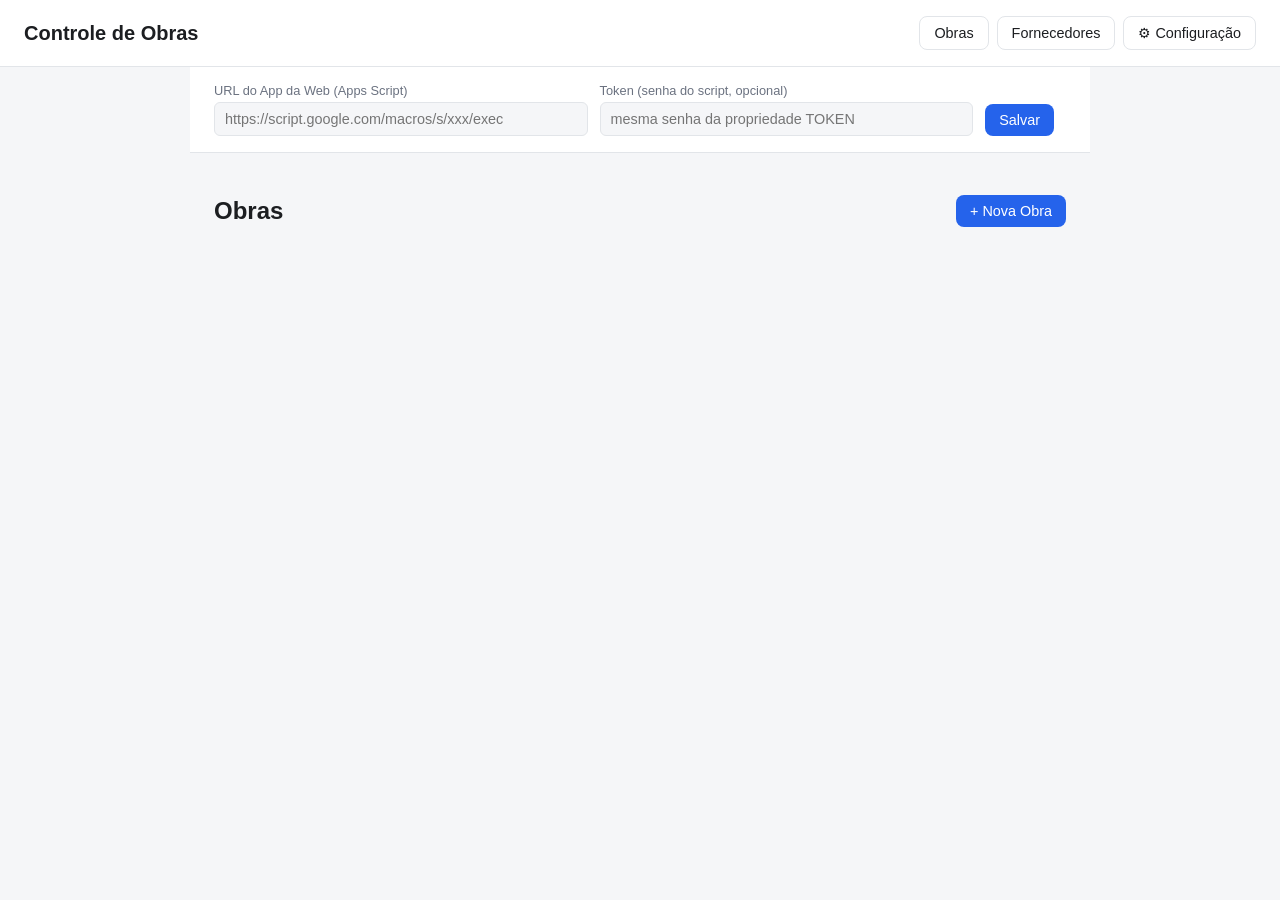
<file: index.html>
<!DOCTYPE html>
<html lang="pt-br">
<head>
<meta charset="UTF-8">
<meta http-equiv="refresh" content="0; url=obras/index.html">
<title>Controle de Obras</title>
</head>
<body>
<p><a href="obras/index.html">Abrir Controle de Obras</a></p>
</body>
</html>
</file>
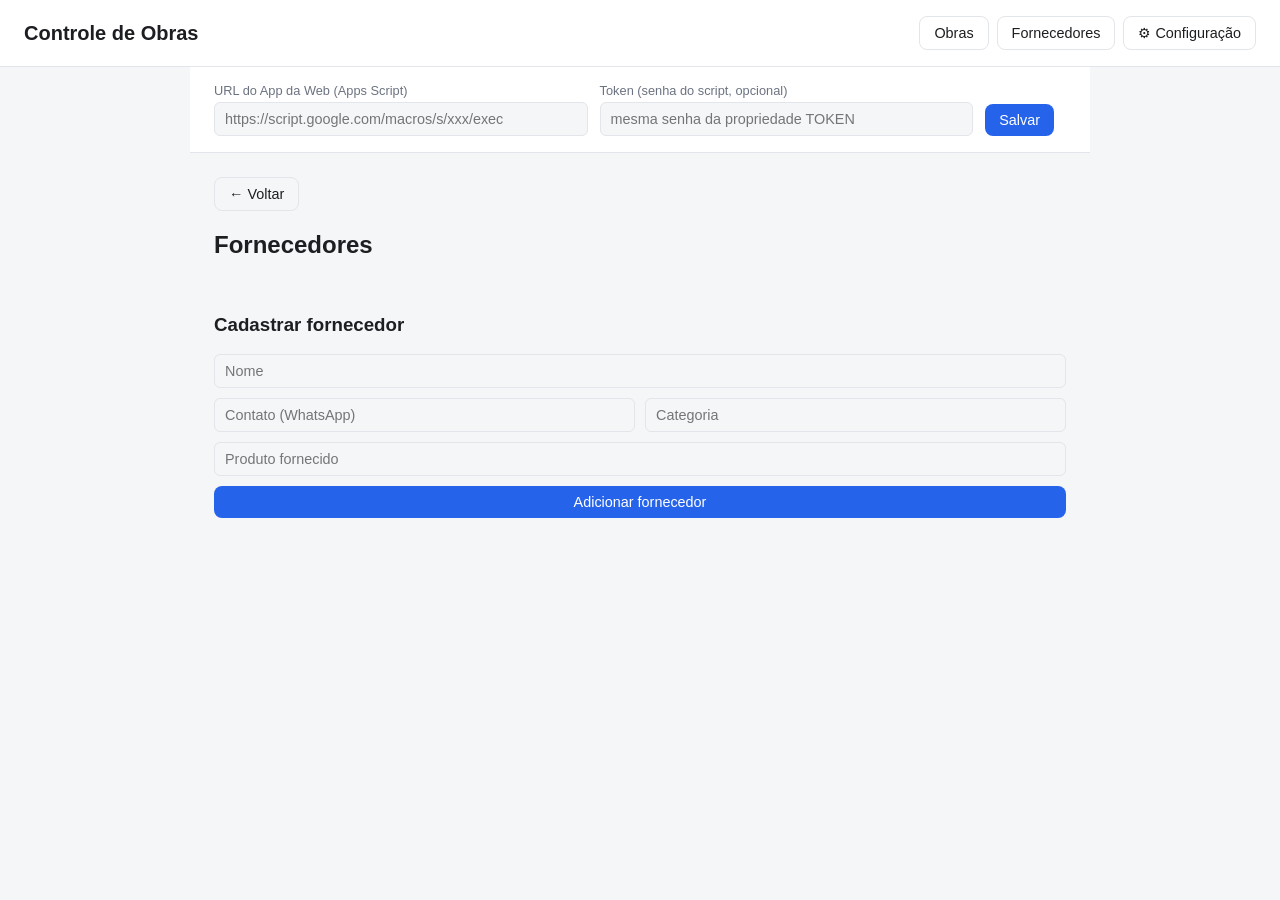
<file: fornecedores/index.html>
<!DOCTYPE html>
<html lang="pt-br">
<head>
<meta charset="UTF-8">
<meta name="viewport" content="width=device-width, initial-scale=1.0">
<title>Fornecedores</title>
<link rel="stylesheet" href="../shared/style.css">
</head>
<body>

<header class="topbar">
  <h1>Controle de Obras</h1>
  <nav class="topbar-actions">
    <a href="../obras/index.html" class="btn btn-ghost">Obras</a>
    <a href="../fornecedores/index.html" class="btn btn-ghost">Fornecedores</a>
    <button id="btn-config" class="btn btn-ghost" title="Configurar conexão">⚙ Configuração</button>
  </nav>
</header>

<section id="config-panel" class="config-panel hidden">
  <div class="field">
    <label for="cfg-url">URL do App da Web (Apps Script)</label>
    <input id="cfg-url" type="text" placeholder="https://script.google.com/macros/s/xxx/exec">
  </div>
  <div class="field">
    <label for="cfg-token">Token (senha do script, opcional)</label>
    <input id="cfg-token" type="text" placeholder="mesma senha da propriedade TOKEN">
  </div>
  <button id="btn-salvar-config" class="btn btn-primary">Salvar</button>
  <span id="config-status" class="status-msg"></span>
</section>

<main class="view">
  <a href="../obras/index.html" class="btn btn-ghost">← Voltar</a>
  <div class="view-header">
    <h2>Fornecedores</h2>
  </div>
  <div id="fornecedores-lista" class="cards-grid"></div>

  <h3>Cadastrar fornecedor</h3>
  <form id="form-fornecedor" class="form-grid">
    <input name="nome" placeholder="Nome" required class="span-2">
    <input name="contato" placeholder="Contato (WhatsApp)">
    <input name="categoria" placeholder="Categoria">
    <input name="produtoFornecido" placeholder="Produto fornecido" class="span-2">
    <button type="submit" class="btn btn-primary span-2">Adicionar fornecedor</button>
  </form>
</main>

<div id="toast" class="toast hidden"></div>

<script src="../shared/shared.js"></script>
<script src="app.js"></script>
</body>
</html>
</file>
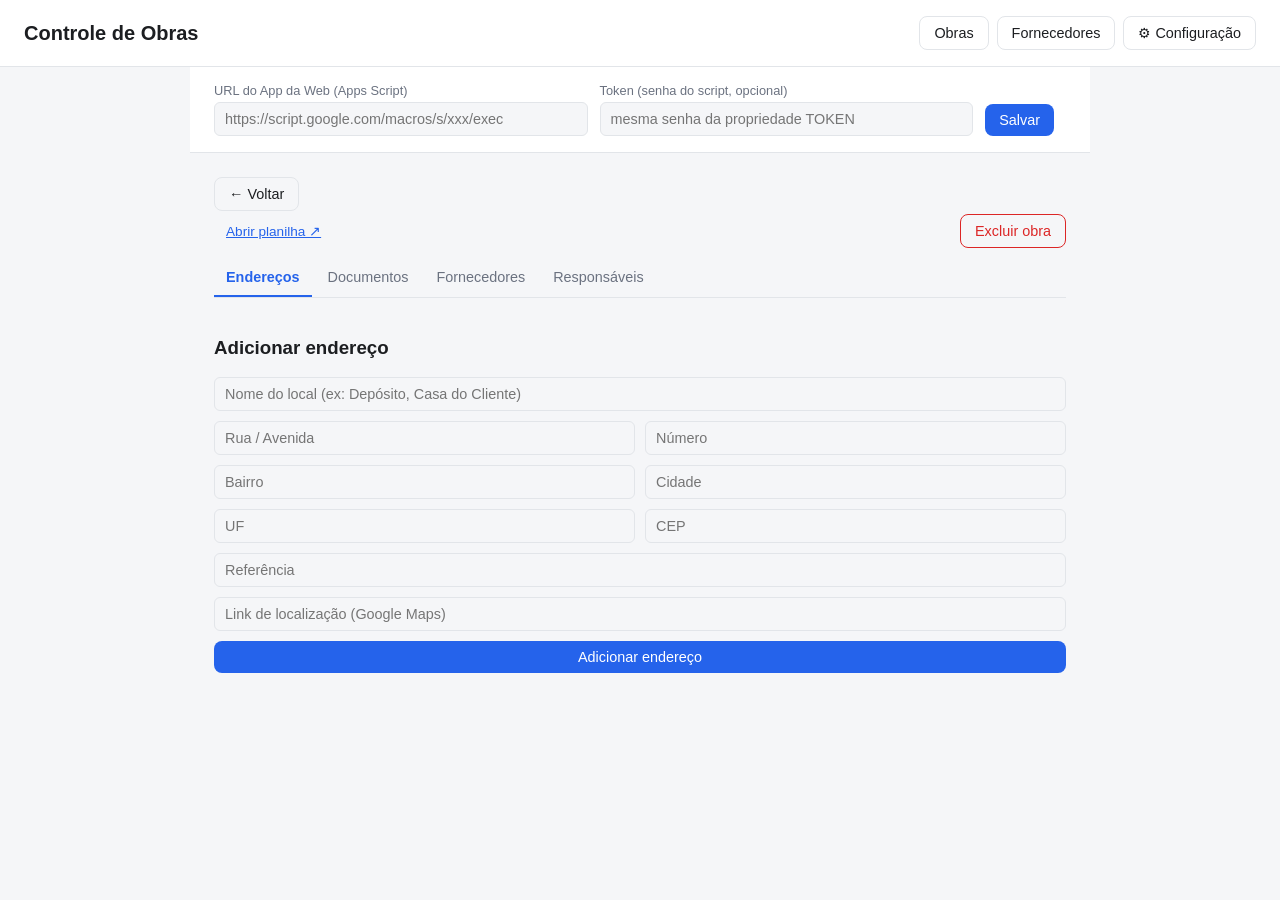
<file: obra/index.html>
<!DOCTYPE html>
<html lang="pt-br">
<head>
<meta charset="UTF-8">
<meta name="viewport" content="width=device-width, initial-scale=1.0">
<title>Detalhe da Obra</title>
<link rel="stylesheet" href="../shared/style.css">
</head>
<body>

<header class="topbar">
  <h1>Controle de Obras</h1>
  <nav class="topbar-actions">
    <a href="../obras/index.html" class="btn btn-ghost">Obras</a>
    <a href="../fornecedores/index.html" class="btn btn-ghost">Fornecedores</a>
    <button id="btn-config" class="btn btn-ghost" title="Configurar conexão">⚙ Configuração</button>
  </nav>
</header>

<section id="config-panel" class="config-panel hidden">
  <div class="field">
    <label for="cfg-url">URL do App da Web (Apps Script)</label>
    <input id="cfg-url" type="text" placeholder="https://script.google.com/macros/s/xxx/exec">
  </div>
  <div class="field">
    <label for="cfg-token">Token (senha do script, opcional)</label>
    <input id="cfg-token" type="text" placeholder="mesma senha da propriedade TOKEN">
  </div>
  <button id="btn-salvar-config" class="btn btn-primary">Salvar</button>
  <span id="config-status" class="status-msg"></span>
</section>

<main class="view">
  <a href="../obras/index.html" class="btn btn-ghost">← Voltar</a>
  <div class="detalhe-header">
    <h2 id="detalhe-nome"></h2>
    <a id="detalhe-link" href="#" target="_blank" class="link-planilha">Abrir planilha ↗</a>
    <button id="btn-excluir-obra" class="btn btn-danger">Excluir obra</button>
  </div>
  <p id="detalhe-cliente" class="subtitle"></p>
  <p id="detalhe-cno" class="subtitle"></p>

  <nav class="tabs">
    <button class="tab-btn active" data-tab="enderecos">Endereços</button>
    <button class="tab-btn" data-tab="documentos">Documentos</button>
    <button class="tab-btn" data-tab="fornecedores">Fornecedores</button>
    <button class="tab-btn" data-tab="responsaveis">Responsáveis</button>
  </nav>

  <section id="tab-enderecos" class="tab-panel">
    <div id="enderecos-lista" class="cards-grid"></div>

    <h3>Adicionar endereço</h3>
    <form id="form-endereco" class="form-grid">
      <input name="nomeLocal" placeholder="Nome do local (ex: Depósito, Casa do Cliente)" class="span-2">
      <input name="endereco" placeholder="Rua / Avenida" required>
      <input name="numero" placeholder="Número">
      <input name="bairro" placeholder="Bairro">
      <input name="cidade" placeholder="Cidade">
      <input name="uf" placeholder="UF" maxlength="2">
      <input name="cep" placeholder="CEP">
      <input name="referencia" placeholder="Referência" class="span-2">
      <input name="linkLocalizacao" placeholder="Link de localização (Google Maps)" class="span-2">
      <button type="submit" class="btn btn-primary span-2">Adicionar endereço</button>
    </form>
  </section>

  <section id="tab-documentos" class="tab-panel hidden">
    <div id="arquivos-lista" class="cards-grid"></div>
    <form id="form-arquivo" class="upload-row">
      <input type="file" id="input-arquivo" accept=".pdf,image/*" multiple>
      <button type="submit" class="btn btn-primary">Enviar arquivo(s)</button>
    </form>
  </section>

  <section id="tab-fornecedores" class="tab-panel hidden">
    <div class="view-header">
      <button id="btn-novo-fornecedor-obra" class="btn btn-primary">+ Novo Fornecedor</button>
    </div>
    <div class="filter-row">
      <input type="text" id="filtro-fornecedor-nome" placeholder="Filtrar por nome">
      <input type="text" id="filtro-fornecedor-categoria" placeholder="Filtrar por categoria">
      <input type="text" id="filtro-fornecedor-servico" placeholder="Filtrar por serviço ou insumos">
    </div>
    <div class="list-header">
      <span>Nome</span>
      <span>Categoria</span>
      <span>Serviço / Insumos</span>
      <span>Cidade</span>
      <span>Contato</span>
      <span></span>
    </div>
    <div id="fornecedores-obra-lista" class="list-rows"></div>
  </section>

  <section id="tab-responsaveis" class="tab-panel hidden">
    <div id="responsaveis-lista" class="cards-grid"></div>

    <h3>Adicionar responsável</h3>
    <form id="form-responsavel" class="form-grid">
      <input name="nome" placeholder="Nome" required>
      <input name="funcao" placeholder="Função (ex: Engenheiro, Mestre de obras)">
      <input name="contato" placeholder="Contato (WhatsApp)" class="span-2">
      <button type="submit" class="btn btn-primary span-2">Adicionar responsável</button>
    </form>
  </section>
</main>

<div id="modal-novo-fornecedor" class="modal hidden">
  <div class="modal-box">
    <h3>Novo Fornecedor</h3>
    <form id="form-novo-fornecedor">
      <div class="field">
        <label>Nome</label>
        <input name="nome" required>
      </div>
      <div class="field">
        <label>Contato</label>
        <input name="contato" placeholder="WhatsApp">
      </div>
      <div class="field">
        <label>Categoria</label>
        <input name="categoria">
      </div>
      <div class="field">
        <label>Serviço ou insumos fornecidos</label>
        <input name="servicoInsumos">
      </div>
      <div class="field">
        <label>Cidade</label>
        <input name="cidade">
      </div>
      <div class="modal-actions">
        <button type="button" id="btn-cancelar-fornecedor-obra" class="btn btn-ghost">Cancelar</button>
        <button type="submit" class="btn btn-primary">Adicionar</button>
      </div>
    </form>
  </div>
</div>

<div id="toast" class="toast hidden"></div>

<script src="../shared/shared.js"></script>
<script src="app.js"></script>
</body>
</html>
</file>
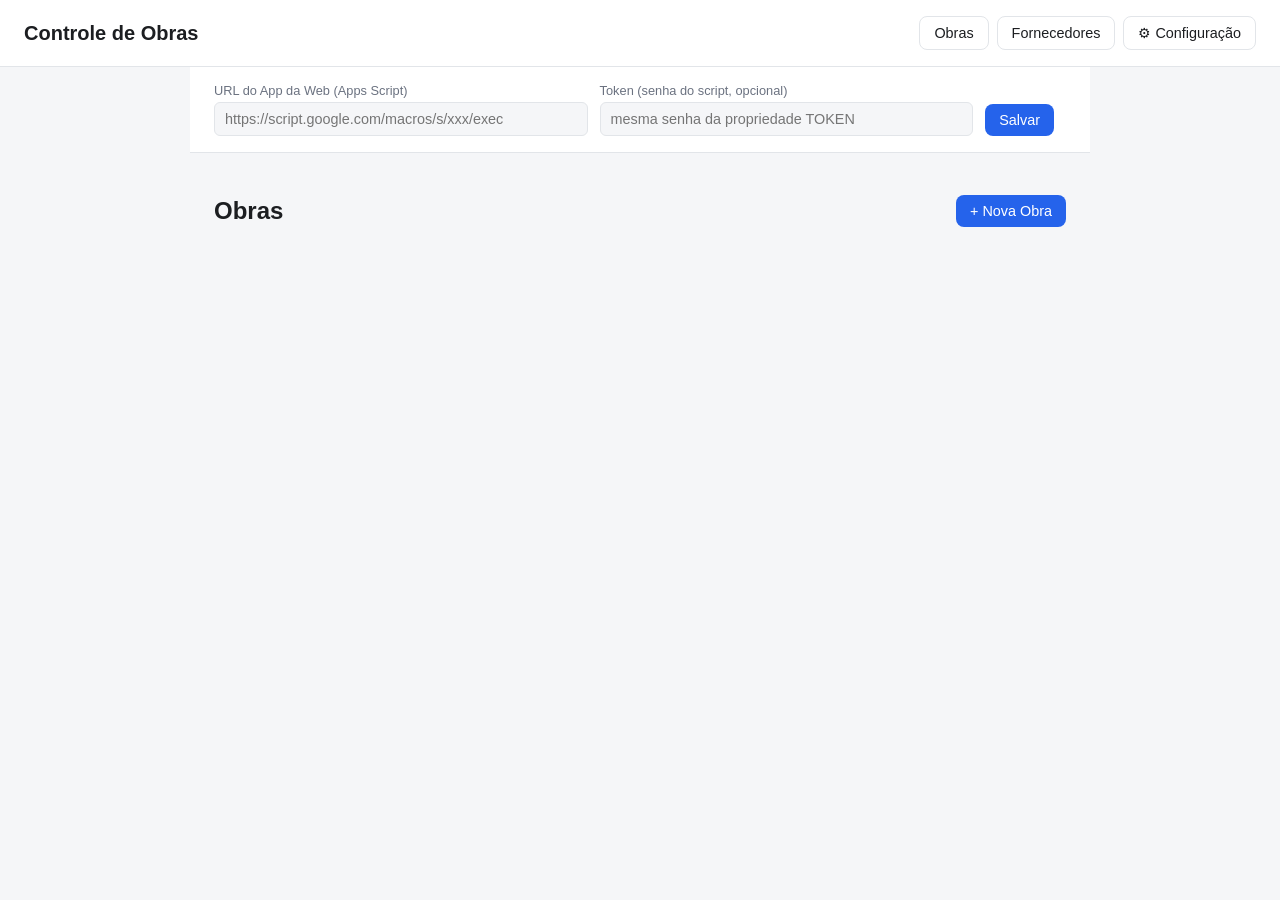
<file: obras/index.html>
<!DOCTYPE html>
<html lang="pt-br">
<head>
<meta charset="UTF-8">
<meta name="viewport" content="width=device-width, initial-scale=1.0">
<title>Obras</title>
<link rel="stylesheet" href="../shared/style.css">
</head>
<body>

<header class="topbar">
  <h1>Controle de Obras</h1>
  <nav class="topbar-actions">
    <a href="../obras/index.html" class="btn btn-ghost">Obras</a>
    <a href="../fornecedores/index.html" class="btn btn-ghost">Fornecedores</a>
    <button id="btn-config" class="btn btn-ghost" title="Configurar conexão">⚙ Configuração</button>
  </nav>
</header>

<section id="config-panel" class="config-panel hidden">
  <div class="field">
    <label for="cfg-url">URL do App da Web (Apps Script)</label>
    <input id="cfg-url" type="text" placeholder="https://script.google.com/macros/s/xxx/exec">
  </div>
  <div class="field">
    <label for="cfg-token">Token (senha do script, opcional)</label>
    <input id="cfg-token" type="text" placeholder="mesma senha da propriedade TOKEN">
  </div>
  <button id="btn-salvar-config" class="btn btn-primary">Salvar</button>
  <span id="config-status" class="status-msg"></span>
</section>

<main class="view">
  <div class="view-header">
    <h2>Obras</h2>
    <button id="btn-nova-obra" class="btn btn-primary">+ Nova Obra</button>
  </div>
  <div id="obras-lista" class="cards-grid"></div>
</main>

<div id="modal-nova-obra" class="modal hidden">
  <div class="modal-box">
    <h3>Nova Obra</h3>
    <form id="form-obra">
      <div class="field">
        <label>Nome da obra</label>
        <input name="nome" required>
      </div>
      <div class="field">
        <label>Cliente</label>
        <input name="cliente">
      </div>
      <div class="field">
        <label>CNO</label>
        <input name="cno" placeholder="Cadastro Nacional de Obras">
      </div>
      <div class="field">
        <label>Observações</label>
        <textarea name="observacoes" rows="3"></textarea>
      </div>
      <div class="modal-actions">
        <button type="button" id="btn-cancelar-obra" class="btn btn-ghost">Cancelar</button>
        <button type="submit" class="btn btn-primary">Criar</button>
      </div>
    </form>
  </div>
</div>

<div id="toast" class="toast hidden"></div>

<script src="../shared/shared.js"></script>
<script src="app.js"></script>
</body>
</html>
</file>
<file: shared/style.css>
:root {
  --bg: #f5f6f8;
  --surface: #ffffff;
  --text: #1c1e21;
  --muted: #6b7280;
  --primary: #2563eb;
  --primary-hover: #1d4ed8;
  --border: #e2e5e9;
  --danger: #dc2626;
}

@media (prefers-color-scheme: dark) {
  :root {
    --bg: #16181c;
    --surface: #202329;
    --text: #e6e8eb;
    --muted: #9aa1ab;
    --primary: #3b82f6;
    --primary-hover: #60a5fa;
    --border: #2e3238;
    --danger: #f87171;
  }
}

* { box-sizing: border-box; }

body {
  margin: 0;
  font-family: -apple-system, Segoe UI, Roboto, Helvetica, Arial, sans-serif;
  background: var(--bg);
  color: var(--text);
}

.topbar {
  display: flex;
  justify-content: space-between;
  align-items: center;
  padding: 16px 24px;
  border-bottom: 1px solid var(--border);
  background: var(--surface);
}

.topbar h1 { font-size: 1.25rem; margin: 0; }
.topbar-actions { display: flex; gap: 8px; }

.card-fornecedor { display: flex; flex-direction: column; gap: 4px; }
.card-fornecedor-actions { display: flex; gap: 8px; margin-top: 6px; }
.btn-whatsapp { background: #25d366; color: #fff; }
.btn-whatsapp:hover { background: #1ebe57; }

.view { max-width: 900px; margin: 0 auto; padding: 24px; }
.hidden { display: none !important; }

.view-header {
  display: flex;
  justify-content: space-between;
  align-items: center;
  margin-bottom: 16px;
}

.btn {
  border: none;
  border-radius: 8px;
  padding: 8px 14px;
  font-size: 0.9rem;
  cursor: pointer;
  text-decoration: none;
  display: inline-block;
}
.btn-primary { background: var(--primary); color: #fff; }
.btn-primary:hover { background: var(--primary-hover); }
.btn-ghost { background: transparent; color: var(--text); border: 1px solid var(--border); }
.btn-ghost:hover { background: var(--border); }
.btn-danger { background: transparent; color: var(--danger); border: 1px solid var(--danger); }

.cards-grid {
  display: grid;
  grid-template-columns: repeat(auto-fill, minmax(220px, 1fr));
  gap: 12px;
}

.card {
  background: var(--surface);
  border: 1px solid var(--border);
  border-radius: 10px;
  padding: 14px;
  cursor: pointer;
}
.card:hover { border-color: var(--primary); }
.card h4 { margin: 0 0 4px 0; font-size: 1rem; }
.card p { margin: 0; font-size: 0.85rem; color: var(--muted); }

.card-endereco { cursor: default; display: flex; justify-content: space-between; align-items: start; gap: 8px; }
.card-endereco-actions { display: flex; flex-direction: column; gap: 6px; align-items: stretch; }
.card-endereco-actions .btn { white-space: nowrap; }
.link-row { margin-top: 4px !important; }
.link-row a { color: var(--primary); font-size: 0.8rem; }

.config-panel {
  max-width: 900px;
  margin: 0 auto;
  padding: 16px 24px;
  display: flex;
  gap: 12px;
  align-items: end;
  flex-wrap: wrap;
  border-bottom: 1px solid var(--border);
  background: var(--surface);
}

.field { display: flex; flex-direction: column; gap: 4px; flex: 1; min-width: 200px; }
.field label { font-size: 0.8rem; color: var(--muted); }

input, textarea {
  background: var(--bg);
  border: 1px solid var(--border);
  border-radius: 6px;
  padding: 8px 10px;
  color: var(--text);
  font-size: 0.9rem;
  font-family: inherit;
}

.status-msg { font-size: 0.8rem; color: var(--muted); }

.form-grid {
  display: grid;
  grid-template-columns: 1fr 1fr;
  gap: 10px;
  margin-top: 12px;
}
.form-grid .span-2 { grid-column: span 2; }

.detalhe-header { display: flex; align-items: center; gap: 12px; }
.detalhe-header #btn-excluir-obra { margin-left: auto; }

.tabs {
  display: flex;
  gap: 4px;
  border-bottom: 1px solid var(--border);
  margin: 16px 0 20px 0;
}
.tab-btn {
  background: transparent;
  border: none;
  border-bottom: 2px solid transparent;
  padding: 10px 12px;
  font-size: 0.9rem;
  color: var(--muted);
  cursor: pointer;
}
.tab-btn:hover { color: var(--text); }
.tab-btn.active { color: var(--primary); border-bottom-color: var(--primary); font-weight: 600; }
.tab-panel.hidden { display: none; }

.filter-row { display: flex; gap: 10px; margin-bottom: 16px; flex-wrap: wrap; }
.filter-row input { flex: 1; min-width: 160px; }

.list-rows {
  display: flex;
  flex-direction: column;
  border: 1px solid var(--border);
  border-top: none;
  border-radius: 0 0 10px 10px;
  overflow: hidden;
}
.list-header, .list-row {
  display: grid;
  grid-template-columns: 1.3fr 1.1fr 1.8fr 1fr 1.1fr auto;
  align-items: center;
  gap: 16px;
  padding: 10px 16px;
}
.list-header {
  background: var(--bg);
  border: 1px solid var(--border);
  border-bottom: none;
  border-radius: 10px 10px 0 0;
  font-size: 0.72rem;
  text-transform: uppercase;
  letter-spacing: 0.04em;
  color: var(--muted);
  font-weight: 600;
}
.list-row {
  background: var(--surface);
  border-bottom: 1px solid var(--border);
}
.list-row:last-child { border-bottom: none; }
.list-col {
  font-size: 0.85rem;
  color: var(--muted);
  overflow: hidden;
  text-overflow: ellipsis;
  white-space: nowrap;
}
.list-col-nome { font-size: 0.95rem; font-weight: 600; color: var(--text); }
.list-row-actions { display: flex; gap: 8px; justify-self: end; }

.upload-row { display: flex; gap: 10px; align-items: center; margin-top: 12px; }
.upload-row input[type="file"] { flex: 1; background: var(--surface); }
.upload-row select { flex: 1; }

.card-responsavel { display: flex; flex-direction: column; gap: 4px; }
.card-responsavel-actions { display: flex; gap: 8px; margin-top: 6px; }

.card-arquivo { display: flex; flex-direction: column; gap: 6px; }
.card-arquivo .arquivo-nome { font-weight: 600; word-break: break-word; }
.card-arquivo .arquivo-meta { font-size: 0.8rem; color: var(--muted); }
.card-arquivo-actions { display: flex; gap: 8px; flex-wrap: wrap; }
.link-planilha { font-size: 0.85rem; color: var(--primary); }
.subtitle { color: var(--muted); margin-top: -8px; }

.modal {
  position: fixed;
  inset: 0;
  background: rgba(0,0,0,0.4);
  display: flex;
  align-items: center;
  justify-content: center;
}
.modal-box {
  background: var(--surface);
  border-radius: 10px;
  padding: 20px;
  width: 360px;
  max-width: 90vw;
}
.modal-box .field { margin-bottom: 10px; }
.modal-actions { display: flex; justify-content: flex-end; gap: 8px; margin-top: 12px; }

.toast {
  position: fixed;
  bottom: 20px;
  left: 50%;
  transform: translateX(-50%);
  background: var(--text);
  color: var(--bg);
  padding: 10px 16px;
  border-radius: 8px;
  font-size: 0.85rem;
}
</file>
